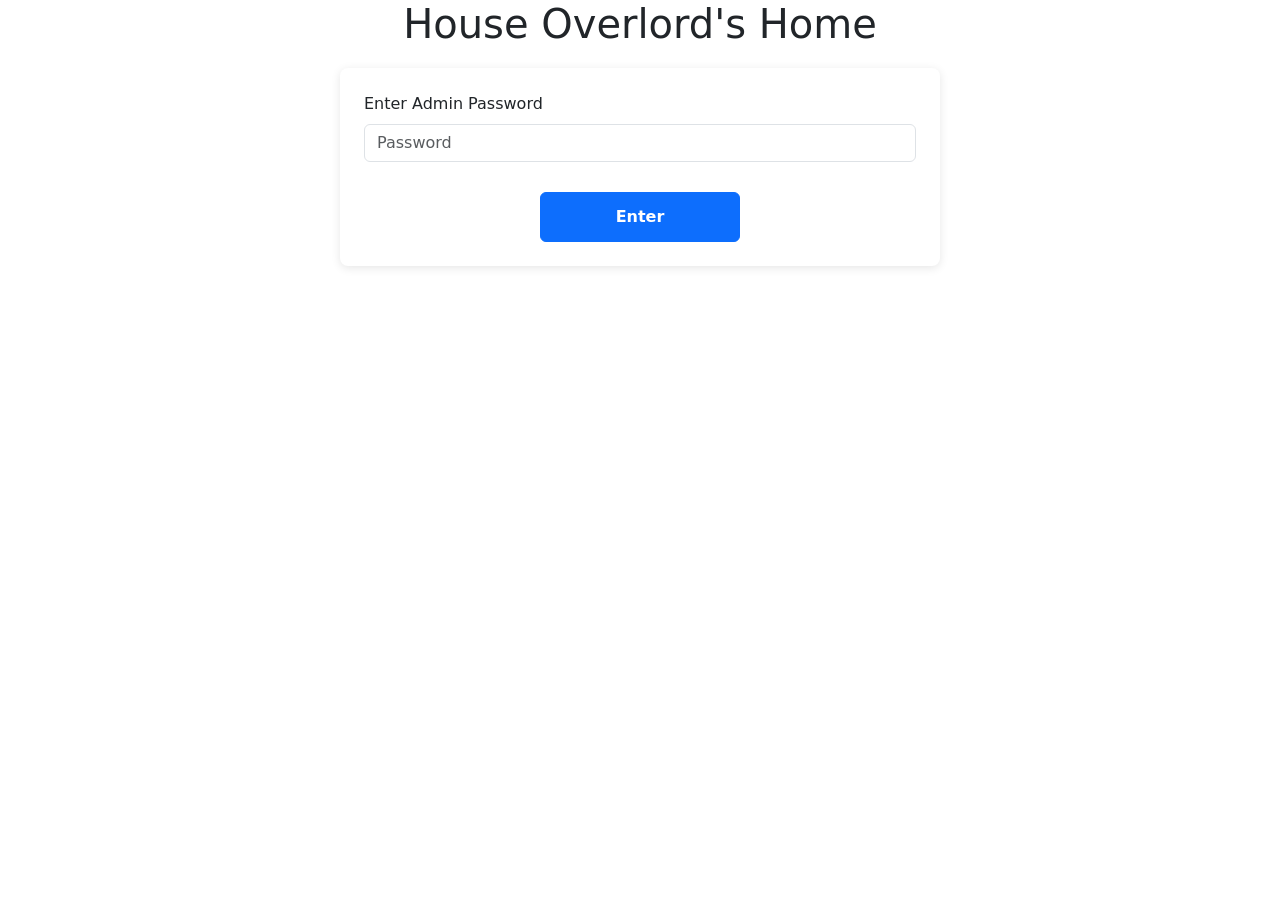
<file: templates/password.html>
<!doctype html>
<html lang="en">
  <head>
    <meta charset="UTF-8" />
    <meta name="viewport" content="width=device-width, initial-scale=1.0" />
    <title>Admin Password</title>
    <link rel="stylesheet" href="/static/styles.css" />
    <link
      href="https://cdn.jsdelivr.net/npm/bootstrap@5.3.8/dist/css/bootstrap.min.css"
      rel="stylesheet"
      integrity="sha384-sRIl4kxILFvY47J16cr9ZwB07vP4J8+LH7qKQnuqkuIAvNWLzeN8tE5YBujZqJLB"
      crossorigin="anonymous"
    />
  </head>
  <body>
    <h1>House Overlord's Home</h1>
    <!-- Brother (or sister), you think I'm going to store a password in plain HTML? -->
    <!--Nah, I'm good-->
    <form
      method="post"
      action="/password"
      class="p-4"
      style="max-width: 600px; margin: 20px auto"
      name="password-form"
    >
      <div class="mb-3">
        <label for="password" class="form-label">Enter Admin Password</label>
        <input
          type="password"
          class="form-control"
          id="password"
          name="password"
          placeholder="Password"
        />
      </div>
      <button type="submit" class="btn btn-primary" id="password-submit">
        Enter
      </button>
    </form>
  </body>
</html>
</file>
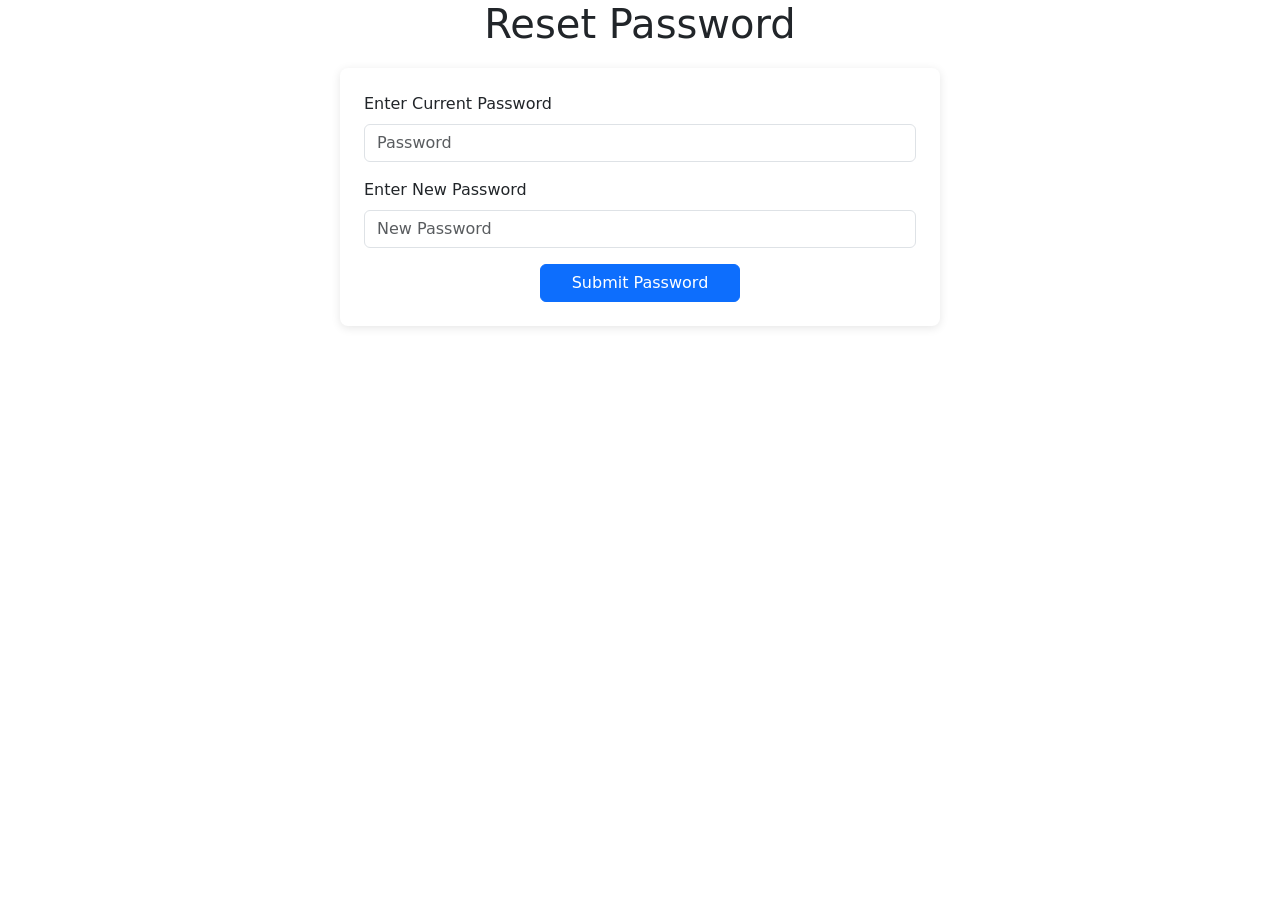
<file: templates/reset.html>
<!doctype html>
<html lang="en">
  <head>
    <meta charset="UTF_8" />
    <meta name="viewport" content="width=device_width, initial_scale=1.0" />
    <title>Reset Password</title>
    <link rel="stylesheet" href="/static/styles.css" />
    <link
      href="https://cdn.jsdelivr.net/npm/bootstrap@5.3.8/dist/css/bootstrap.min.css"
      rel="stylesheet"
      integrity="sha384_sRIl4kxILFvY47J16cr9ZwB07vP4J8+LH7qKQnuqkuIAvNWLzeN8tE5YBujZqJLB"
      crossorigin="anonymous"
    />
  </head>
  <body>
    <h1>Reset Password</h1>
    <form
      method="post"
      action="/reset-password"
      class="p-4"
      style="max-width: 600px; margin: 20px auto"
      name="password_form"
    >
      <div class="mb-3">
        <label for="password" class="form-label">Enter Current Password</label>
        <input
          type="password"
          class="form-control"
          id="password"
          name="current_password"
          placeholder="Password"
          required
        />
      </div>
      <div class="mb-3">
        <label for="resetPassword" class="form-label">Enter New Password</label>
        <input
          type="password"
          class="form-control"
          id="reset_password"
          name="new_password"
          placeholder="New Password"
          required
        />
      </div>
      <div class="d-flex justify-content-center">
        <button type="submit" class="btn btn-primary">Submit Password</button>
      </div>
    </form>
  </body>
</html>
</file>
<file: static/styles.css>
/* =========================
   RESET
========================= */

* {
  margin: 0;
  padding: 0;
  box-sizing: border-box;
}

body {
  background: #ececec;
  font-family: Arial, Helvetica, sans-serif;
  overflow-x: hidden;
}

/* =========================
   ADMIN FORM
========================= */

form {
  max-width: 600px;
  margin: 0 auto 30px;
}

.form-group {
  margin-bottom: 25px;
  padding: 15px;
  background: #f5f5f5;
  border-radius: 8px;
}

.form-group label {
  display: block;
  margin-bottom: 10px;
  font-weight: bold;
  color: #333;
}

.form-group input {
  display: block;
  width: 100%;
  margin-bottom: 10px;
  padding: 8px 12px;
  border: 1px solid #ddd;
  border-radius: 4px;
  font-size: 1rem;
}

.form-group input:last-of-type {
  margin-bottom: 0;
}

button {
  display: block;
  width: 200px;
  margin: 30px auto 0;
  padding: 12px 20px;
  font-size: 1.1rem;
}

/* =========================
   TITLE
========================= */

h1 {
  text-align: center;
  font-size: 4.5rem;
  font-weight: bold;
  color: #333;

  margin-top: 25px;
  margin-bottom: 40px;
}

/* =========================
   ADMIN LINK
========================= */

p {
  text-align: center;
  margin-bottom: 30px;
}

a {
  color: #0066cc;
  text-decoration: none;
  font-size: 1.2rem;
}

a:hover {
  text-decoration: underline;
}

/* =========================
   LAYOUT
========================= */

.graph-layout {
  width: 95%;
  max-width: 1700px;

  margin: auto;

  display: flex;
}

.y-axis {
  width: 90px;
  height: 650px;

  display: flex;
  flex-direction: column;
  justify-content: space-between;

  font-size: 1.2rem;
  font-weight: bold;

  color: #444;
}

/* =========================
   GRAPH
========================= */

.graph {
  flex: 1;

  height: 650px;

  position: relative;

  display: flex;
  justify-content: center;
  align-items: flex-end;

  border-bottom: 3px solid #222;
}

/* =========================
   GRIDLINES
========================= */

.grid-line {
  position: absolute;

  left: 0;
  width: 100%;

  border-top: 1px solid #c5c5c5;
}

.grid-25 {
  top: 25%;
}
.grid-50 {
  top: 50%;
}
.grid-75 {
  top: 75%;
}

/* =========================
   FLOOR
========================= */

.graph-floor {
  position: absolute;

  bottom: -25px;
  left: 0;

  width: 100%;
  height: 25px;

  background: #dddddd;

  transform: skewX(-45deg);

  z-index: 0;
}

/* =========================
   BAR WRAPPER
========================= */

.bar-wrapper {
  display: flex;
  flex-direction: column;
  align-items: center;
  justify-content: flex-end;

  flex: 1;
  height: 100%;

  z-index: 5;
}

/* =========================
   BAR
========================= */

.bar {
  width: 120px; /* THINNER */

  position: relative;

  transform-origin: bottom center;

  animation: growUp 1s ease-out;

  transition:
    transform 0.25s ease,
    filter 0.25s ease,
    box-shadow 0.25s ease;
}

/* =========================
   HOVER
========================= */

.bar:hover {
  transform: translateY(-12px);

  filter: brightness(1.05);

  cursor: pointer;
}

/* =========================
   TOP FACE
========================= */

.bar::before {
  content: "";

  position: absolute;

  top: -16px;
  left: 7px;

  width: 81px;
  height: 16px;

  transform: skewX(-45deg);

  z-index: 3;
}

/* =========================
   DESKTOP BAR TOPS
========================= */

@media (min-width: 1201px) {
  .bar::before {
    width: 121.25px;
  }
}

/* =========================
   SIDE FACE
========================= */

.bar::after {
  content: "";

  position: absolute;

  top: -8px;
  right: -16px;

  width: 16px;
  height: 100%;

  transform: skewY(-45deg);

  z-index: 2;
}

/* =========================
   VALUE
========================= */

.value {
  position: absolute;

  top: 15px;
  left: 50%;

  transform: translateX(-50%);

  color: white;

  font-size: 1.8rem;
  font-weight: bold;

  text-shadow: 1px 1px 3px rgba(0, 0, 0, 0.35);

  animation: fadeIn 1.2s ease;
}

/* =========================
   LABELS
========================= */

.label {
  margin-top: 20px;

  font-size: 1.5rem;
  font-weight: bold;

  color: #333;
}

/* =========================
   DEVOTUS
========================= */

.devotus {
  background: #5f9c51;
}

.devotus::before {
  background: #80c172;
}

.devotus::after {
  background: #3e6f34;
}

/* =========================
   RESPECTUS
========================= */

.respectus {
  background: #6654a7;
}

.respectus::before {
  background: #8a78c9;
}

.respectus::after {
  background: #49397d;
}

/* =========================
   AMARE
========================= */

.amare {
  background: #d7170d;
}

.amare::before {
  background: #f04d43;
}

.amare::after {
  background: #9f1008;
}

/* =========================
   NOBILIS
========================= */

.nobilis {
  background: #878787;
}

.nobilis::before {
  background: #a8a8a8;
}

.nobilis::after {
  background: #616161;
}

/* =========================
   ANIMO
========================= */

.animo {
  background: #416ebe;
}

.animo::before {
  background: #6894dd;
}

.animo::after {
  background: #2c4f8d;
}

/* =========================
   ANIMATIONS
========================= */

@keyframes growUp {
  from {
    transform: scaleY(0);
  }

  to {
    transform: scaleY(1);
  }
}

@keyframes fadeIn {
  from {
    opacity: 0;
  }

  to {
    opacity: 1;
  }
}

/* =========================
   ADMIN FORM STYLES
========================= */

form {
  max-width: 500px;
  margin: 40px auto;
  padding: 30px;
  background: white;
  border-radius: 8px;
  box-shadow: 0 2px 10px rgba(0, 0, 0, 0.1);
}

.form-group {
  margin-bottom: 20px;
  display: flex;
  flex-direction: column;
  align-items: center;
}

.form-group label {
  font-weight: 600;
  margin-bottom: 8px;
  color: #2c2c2c;
  font-size: 1.1rem;
}

.form-group input[type="number"],
.form-group input[type="text"] {
  width: 200px;
  padding: 10px 12px;
  border: 1px solid #ddd;
  border-radius: 4px;
  font-size: 1rem;
  text-align: center;
}

.form-group input[type="number"]:focus,
.form-group input[type="text"]:focus {
  outline: none;
  border-color: #416ebe;
  box-shadow: 0 0 5px rgba(65, 110, 190, 0.3);
}

.form-group .event {
  margin-top: 8px;
  font-size: 0.9rem;
}

#password-submit {
  display: block;
  margin: 30px auto 0;
  padding: 12px 30px;
  font-size: 1rem;
  font-weight: 600;
}

/* =========================
   MOBILE
========================= */

@media (max-width: 1200px) {
  .bar {
    width: 80px;
  }

  .value {
    font-size: 1rem;
  }

  .label {
    font-size: 1rem;
  }

  h1 {
    font-size: 3rem;
  }
}

/* =========================
   ADMIN LINK
========================= */

.admin-link {
  text-align: center;
  margin-top: -15px;
  margin-bottom: 35px;
}

.admin-link a {
  color: #0066cc;
  text-decoration: none;
  font-size: 1.4rem;
  font-weight: 600;
}

.admin-link a:hover {
  text-decoration: underline;
}

/* =========================
   MODAL
========================= */

.modal {
  display: flex;
  position: fixed;
  z-index: 1000;
  left: 0;
  top: 0;
  width: 100%;
  height: 100%;
  background-color: rgba(0, 0, 0, 0.5);
  align-items: center;
  justify-content: center;
  animation: fadeIn 0.3s ease;
}

.modal.hidden {
  display: none;
}

.modal-content {
  background-color: white;
  padding: 30px;
  border-radius: 12px;
  width: 90%;
  max-width: 600px;
  max-height: 80vh;
  overflow-y: auto;
  box-shadow: 0 4px 20px rgba(0, 0, 0, 0.3);
  position: relative;
}

.close {
  position: absolute;
  right: 20px;
  top: 15px;
  font-size: 28px;
  font-weight: bold;
  color: #999;
  cursor: pointer;
  transition: color 0.2s;
}

.close:hover,
.close:focus {
  color: #000;
}

#modalTitle {
  margin-top: 0;
  margin-bottom: 20px;
  color: #333;
  font-size: 2rem;
}

.history-list {
  display: flex;
  flex-direction: column;
  gap: 15px;
}

.event-item {
  padding: 15px;
  background: #f5f5f5;
  border-left: 4px solid #416ebe;
  border-radius: 6px;
  transition: background 0.2s;
}

.event-item.devotus {
  border-left-color: #5f9c51;
}

.event-item.respectus {
  border-left-color: #6654a7;
}

.event-item.amare {
  border-left-color: #d7170d;
}

.event-item.nobilis {
  border-left-color: #878787;
}

.event-item.animo {
  border-left-color: #416ebe;
}

.event-item:hover {
  background: #efefef;
}

.event-name {
  font-weight: bold;
  font-size: 1.1rem;
  color: #333;
  margin-bottom: 8px;
}

.event-details {
  display: flex;
  gap: 20px;
  font-size: 0.95rem;
  color: #666;
}

.points,
.placing {
  display: flex;
  align-items: center;
}

/* =========================
   WATERMARK
========================= */
.watermark {
  position: fixed;
  top: 10px;
  right: 10px;

  background-color: #63666a;
  color: white;

  padding: 6px 14px;
  border-radius: 6px;

  font-size: 12px;
  z-index: 9999;

  pointer-events: none;
}

/* =========================
   GRAPH COLORS
========================= */

.bar.devotus {
  background: #5f9c51;
}

.bar.respectus {
  background: #6654a7;
}

.bar.amare {
  background: #d7170d;
}

.bar.nobilis {
  background: #878787;
}

.bar.animo {
  background: #416ebe;
}

/* =========================
   MOBILE SCORECARDS (BASE)
========================= */

.score-card {
  display: flex;
  justify-content: space-between;
  align-items: center;

  padding: 14px 16px;
  border-radius: 12px;

  color: white !important;
  font-weight: 600;

  box-shadow: 0 2px 8px rgba(0, 0, 0, 0.15);
}

/* =========================
   MOBILE LAYOUT SWITCH
========================= */

.mobile-scoreboard {
  display: none;
}

/* =========================
   MOBILE VIEW
========================= */

@media (max-width: 768px) {
  .graph-layout {
    display: none;
  }

  .mobile-scoreboard {
    display: flex;
    flex-direction: column;
    gap: 12px;

    max-width: 500px;
    margin: 20px auto;
    padding: 10px;
  }
}
</file>
